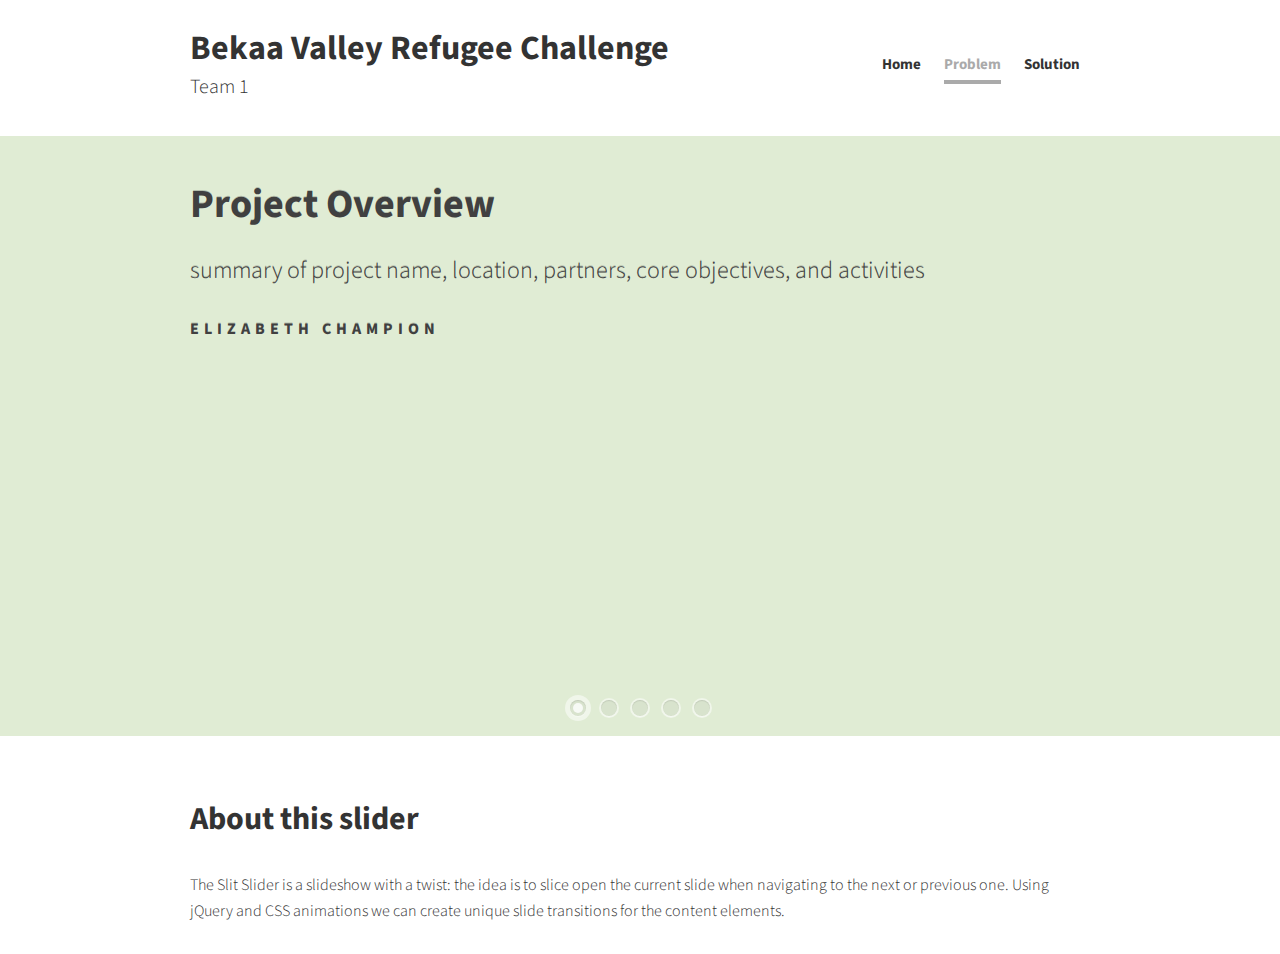
<file: problem.html>
<!DOCTYPE html>
<html lang="en">
    <head>
		<meta charset="UTF-8" />
        <meta http-equiv="X-UA-Compatible" content="IE=edge,chrome=1"> 
        <title>Bekaa Valley Refugee Challenge</title>
        <meta name="viewport" content="width=device-width, initial-scale=1.0"> 
        <meta name="description" content="Bekaa Valley Refugee Challenge" />
        <meta name="keywords" content="slit slider, plugin, css3, transitions, jquery, fullscreen, autoplay" />
        <meta name="author" content="Codrops" />
        <link rel="shortcut icon" href="../favicon.ico"> 
		<link rel="stylesheet" type="text/css" href="css/demo.css" />
        <link rel="stylesheet" type="text/css" href="css/style.css" />
        <link rel="stylesheet" type="text/css" href="css/custom.css" />
        <link href="https://fonts.googleapis.com/css?family=Source+Sans+Pro" rel="stylesheet">
		<script type="text/javascript" src="js/modernizr.custom.79639.js"></script>
		<noscript>
			<link rel="stylesheet" type="text/css" href="css/styleNoJS.css" />
		</noscript>
    </head>
    <body>
        
        <div class="container demo-2">
		
            <header class="clearfix">
			
				<h1>Bekaa Valley Refugee Challenge<span>Team 1</span></h1>
				
				<nav class="codrops-demos">
					<a href="index.html">Home</a>
					<a class="current-demo" href="problem.html">Problem</a>
                    <a href="solution.html">Solution</a>
				</nav>
				
			</header>

            <div id="slider" class="sl-slider-wrapper">

				<div class="sl-slider">
				
					<div class="sl-slide" data-orientation="horizontal" data-slice1-rotation="-25" data-slice2-rotation="-25" data-slice1-scale="2" data-slice2-scale="2">
						<div class="sl-slide-inner">
							<div class="bg-img bg-img-1"></div>
							<h2>Project Overview</h2>
							<blockquote><p>summary of project name, location, partners, core objectives, and activities</p><cite>Elizabeth Champion</cite></blockquote>
						</div>
					</div>
					
					<div class="sl-slide" data-orientation="vertical" data-slice1-rotation="10" data-slice2-rotation="-15" data-slice1-scale="1.5" data-slice2-scale="1.5">
						<div class="sl-slide-inner">
							<div class="bg-img bg-img-2"></div>
							<h2>Context and Needs</h2>
							<blockquote><p>country context, protection needs and risk, and process of assessment</p><cite>Misty Ouyang</cite></blockquote>
						</div>
					</div>
					
					<div class="sl-slide" data-orientation="horizontal" data-slice1-rotation="3" data-slice2-rotation="3" data-slice1-scale="2" data-slice2-scale="1">
						<div class="sl-slide-inner">
							<div class="bg-img bg-img-3"></div>
							<h2>Process and Activities</h2>
							<blockquote><p>methodology and key activities of the project</p><cite>Chance Rogala</cite></blockquote>
						</div>
					</div>
					
					<div class="sl-slide" data-orientation="vertical" data-slice1-rotation="-5" data-slice2-rotation="25" data-slice1-scale="2" data-slice2-scale="1">
						<div class="sl-slide-inner">
							<div class="bg-img bg-img-4"></div>
							<h2>Partners and Resources</h2>
							<blockquote><p>partner organizations as well as human, financial and other resources</p><cite>Daniel Burke</cite></blockquote>
						</div>
					</div>
					
					<div class="sl-slide" data-orientation="horizontal" data-slice1-rotation="-5" data-slice2-rotation="10" data-slice1-scale="2" data-slice2-scale="1">
						<div class="sl-slide-inner">
							<div class="bg-img bg-img-5"></div>
							<h2>Participation and Accountability</h2>
							<blockquote><p>participation of diverse persons of concern in the project as well as accountability mechanisms</p><cite>Christopher Trinh</cite></blockquote>
						</div>
					</div>
				</div><!-- /sl-slider -->

				<nav id="nav-dots" class="nav-dots">
					<span class="nav-dot-current"></span>
					<span></span>
					<span></span>
					<span></span>
					<span></span>
				</nav>

			</div><!-- /slider-wrapper -->

			<div class="content-wrapper">
				<h2>About this slider</h2>
				<p>The Slit Slider is a slideshow with a twist: the idea is to slice open the current slide when navigating to the next or previous one. Using jQuery and CSS animations we can create unique slide transitions for the content elements. </p>
			</div>

        </div>
		<script type="text/javascript" src="http://ajax.googleapis.com/ajax/libs/jquery/1.8.2/jquery.min.js"></script>
		<script type="text/javascript" src="js/jquery.ba-cond.min.js"></script>
		<script type="text/javascript" src="js/jquery.slitslider.js"></script>
		<script type="text/javascript">	
			$(function() {
			
				var Page = (function() {

					var $nav = $( '#nav-dots > span' ),
						slitslider = $( '#slider' ).slitslider( {
							onBeforeChange : function( slide, pos ) {

								$nav.removeClass( 'nav-dot-current' );
								$nav.eq( pos ).addClass( 'nav-dot-current' );

							}
						} ),

						init = function() {

							initEvents();
							
						},
						initEvents = function() {

							$nav.each( function( i ) {
							
								$( this ).on( 'click', function( event ) {
									
									var $dot = $( this );
									
									if( !slitslider.isActive() ) {

										$nav.removeClass( 'nav-dot-current' );
										$dot.addClass( 'nav-dot-current' );
									
									}
									
									slitslider.jump( i + 1 );
									return false;
								
								} );
								
							} );

						};

						return { init : init };

				})();

				Page.init();

				/**
				 * Notes: 
				 * 
				 * example how to add items:
				 */

				/*
				
				var $items  = $('<div class="sl-slide sl-slide-color-2" data-orientation="horizontal" data-slice1-rotation="-5" data-slice2-rotation="10" data-slice1-scale="2" data-slice2-scale="1"><div class="sl-slide-inner bg-1"><div class="sl-deco" data-icon="t"></div><h2>some text</h2><blockquote><p>bla bla</p><cite>Margi Clarke</cite></blockquote></div></div>');
				
				// call the plugin's add method
				ss.add($items);

				*/
			
			});
		</script>
	</body>
</html>
</file>
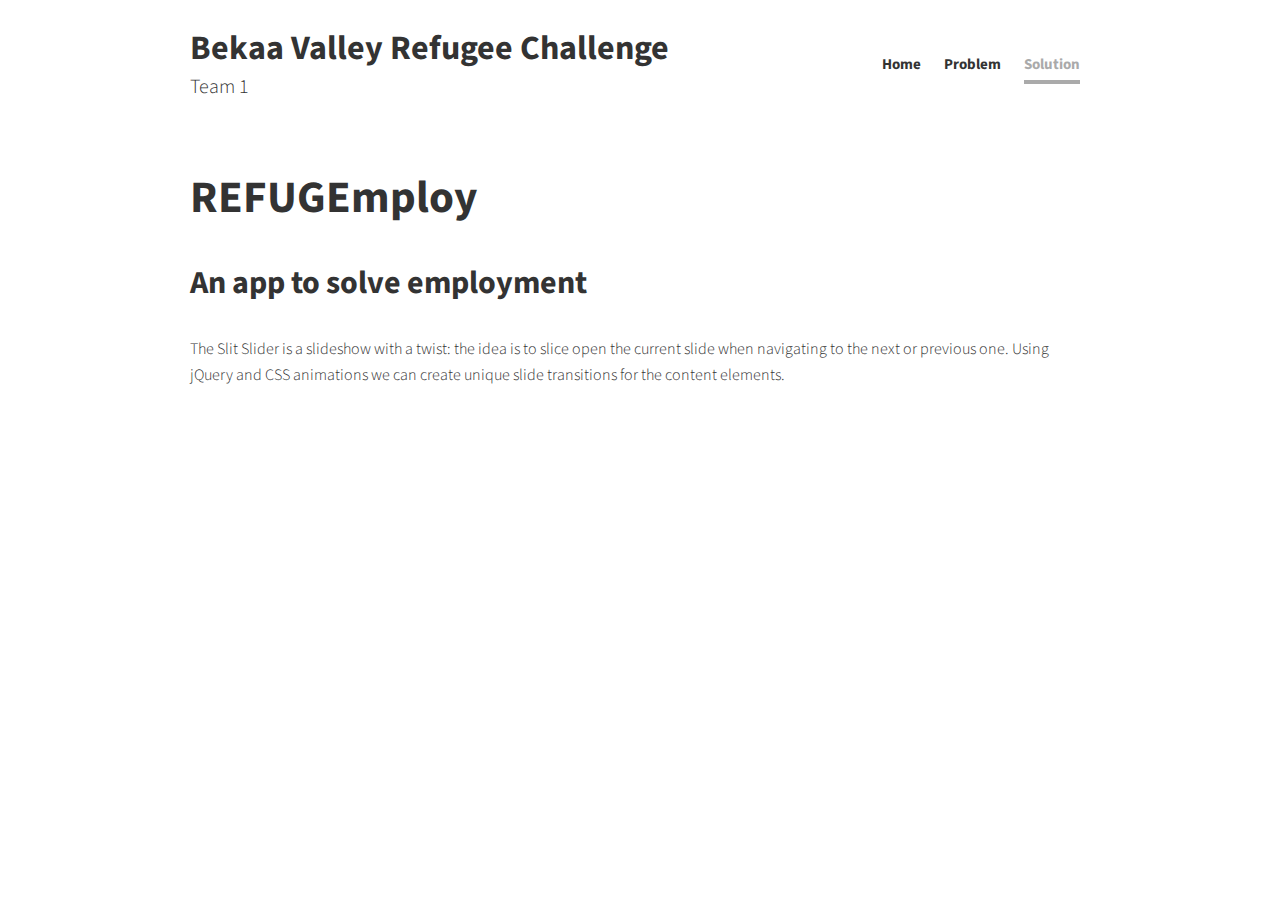
<file: solution.html>
<!DOCTYPE html>
<html lang="en">
    <head>
		<meta charset="UTF-8" />
        <meta http-equiv="X-UA-Compatible" content="IE=edge,chrome=1"> 
        <title>Bekaa Valley Refugee Challenge</title>
        <meta name="viewport" content="width=device-width, initial-scale=1.0"> 
        <meta name="description" content="Bekaa Valley Refugee Challenge" />
        <meta name="keywords" content="slit slider, plugin, css3, transitions, jquery, fullscreen, autoplay" />
        <meta name="author" content="Codrops" />
        <link rel="shortcut icon" href="../favicon.ico"> 
		<link rel="stylesheet" type="text/css" href="css/demo.css" />
        <link rel="stylesheet" type="text/css" href="css/style.css" />
        <link rel="stylesheet" type="text/css" href="css/custom.css" />
        <link href="https://fonts.googleapis.com/css?family=Source+Sans+Pro" rel="stylesheet">
		<script type="text/javascript" src="js/modernizr.custom.79639.js"></script>
		<noscript>
			<link rel="stylesheet" type="text/css" href="css/styleNoJS.css" />
		</noscript>
    </head>
    <body>
        
        <div class="container demo-2">
		
            <header class="clearfix">
			
				<h1>Bekaa Valley Refugee Challenge<span>Team 1</span></h1>
				
				<nav class="codrops-demos">
					<a href="index.html">Home</a>
					<a href="problem.html">Problem</a>
                    <a class="current-demo" href="solution.html">Solution</a>
				</nav>
				
			</header>

			<div class="content-wrapper">
                <h1>REFUGEmploy</h1>
				<h2>An app to solve employment</h2>
				<p>The Slit Slider is a slideshow with a twist: the idea is to slice open the current slide when navigating to the next or previous one. Using jQuery and CSS animations we can create unique slide transitions for the content elements. </p>
			</div>

        </div>
		<script type="text/javascript" src="http://ajax.googleapis.com/ajax/libs/jquery/1.8.2/jquery.min.js"></script>
		<script type="text/javascript" src="js/jquery.ba-cond.min.js"></script>
		<script type="text/javascript" src="js/jquery.slitslider.js"></script>
		<script type="text/javascript">	
			$(function() {
			
				var Page = (function() {

					var $nav = $( '#nav-dots > span' ),
						slitslider = $( '#slider' ).slitslider( {
							onBeforeChange : function( slide, pos ) {

								$nav.removeClass( 'nav-dot-current' );
								$nav.eq( pos ).addClass( 'nav-dot-current' );

							}
						} ),

						init = function() {

							initEvents();
							
						},
						initEvents = function() {

							$nav.each( function( i ) {
							
								$( this ).on( 'click', function( event ) {
									
									var $dot = $( this );
									
									if( !slitslider.isActive() ) {

										$nav.removeClass( 'nav-dot-current' );
										$dot.addClass( 'nav-dot-current' );
									
									}
									
									slitslider.jump( i + 1 );
									return false;
								
								} );
								
							} );

						};

						return { init : init };

				})();

				Page.init();

				/**
				 * Notes: 
				 * 
				 * example how to add items:
				 */

				/*
				
				var $items  = $('<div class="sl-slide sl-slide-color-2" data-orientation="horizontal" data-slice1-rotation="-5" data-slice2-rotation="10" data-slice1-scale="2" data-slice2-scale="1"><div class="sl-slide-inner bg-1"><div class="sl-deco" data-icon="t"></div><h2>some text</h2><blockquote><p>bla bla</p><cite>Margi Clarke</cite></blockquote></div></div>');
				
				// call the plugin's add method
				ss.add($items);

				*/
			
			});
		</script>
	</body>
</html>
</file>
<file: css/demo.css>
/* General Demo Style */
@import url(http://fonts.googleapis.com/css?family=Lato:300,400,700);

@font-face {
    font-family: 'AnimalsNormal';
    src: url('fonts/animals-webfont.eot');
    src: url('fonts/animals-webfont.eot?#iefix') format('embedded-opentype'),
         url('fonts/animals-webfont.woff') format('woff'),
         url('fonts/animals-webfont.ttf') format('truetype'),
         url('fonts/animals-webfont.svg#AnimalsNormal') format('svg');
    font-weight: normal;
    font-style: normal;
}

html { height: 100%; }

*,
*:after,
*:before {
	-webkit-box-sizing: border-box;
	-moz-box-sizing: border-box;
	box-sizing: border-box;
	padding: 0;
	margin: 0;
}

/* Clearfix hack by Nicolas Gallagher: http://nicolasgallagher.com/micro-clearfix-hack/ */
.clearfix:after {
	content: "";
	display: table;
	clear: both;
}

body {
    font-family: 'Source Sans Pro', Calibri, Arial, sans-serif;
    background: #fff;
    font-weight: 300;
    font-size: 15px;
    color: #333;
    -webkit-font-smoothing: antialiased;
}

a {
	color: #555;
	text-decoration: none;
}

.container {
	width: 100%;
	position: relative;
}

.container.demo-1 {
	height: 100%;
	position: absolute;
}

.clr {
	clear: both;
	padding: 0;
	height: 0;
	margin: 0;
}

.main {
	width: 90%;
	margin: 0 auto;
	position: relative;
}

.container > header,
.content-wrapper {
	padding: 30px;
	width: 80%;
	max-width: 960px;
	margin: 0 auto;
}

.content-wrapper h1{
    font-size: 3em;
}

.content-wrapper h2{
    font-size: 32px;
    padding-top: 30px;
}

.content-wrapper p{
	padding-top: 30px;
	line-height: 26px;
    font-size: 16px;
}

.container > header h1 {
	font-size: 34px;
	line-height: 38px;
	margin: 0;
	font-weight: 700;
	color: #333;
	float: left;
}

.container > header h1 span {
	display: block;
	font-size: 20px;
	font-weight: 300;
}


/* Header Style */
.codrops-top {
	line-height: 24px;
	font-size: 11px;
	background: #fff;
	background: rgba(255, 255, 255, 0.8);
	text-transform: uppercase;
	z-index: 9999;
	position: relative;
	font-family: Cambria, Georgia, serif;
	box-shadow: 1px 0px 2px rgba(0,0,0,0.2);
}

.codrops-top a {
	padding: 0px 10px;
	letter-spacing: 1px;
	color: #333;
	display: inline-block;
}

.codrops-top a:hover {
	background: rgba(255,255,255,0.6);
}

.codrops-top span.right {
	float: right;
}

.codrops-top span.right a {
	float: left;
	display: block;
}

/* Demo Buttons Style */
.codrops-demos {
	float: right;
	padding-top: 10px;
}

.demo-1 .codrops-demos {
	position: absolute;
	z-index: 2000;
	top: 30px;
	left: 30px;
}

.codrops-demos a {
    display: inline-block;
    margin: 10px;
    color: #333;
    font-weight: 700;
    line-height: 30px;
    border-bottom: 4px solid transparent;
}

.codrops-demos a:hover {
	color: #883d59;
	border-color: #883d59;
}

.codrops-demos a.current-demo,
.codrops-demos a.current-demo:hover {
	color: #aaa;
	border-color: #aaa;
}
</file>
<file: css/style.css>
.sl-slider-wrapper {
	width: 800px;
	height: 400px;
	margin: 0 auto;
	position: relative;
	overflow: hidden;
}

.sl-slider {
	position: absolute;
	top: 0;
	left: 0;
}

/* Slide wrapper and slides */

.sl-slide,
.sl-slides-wrapper,
.sl-slide-inner {
	position: absolute;
	width: 100%;
	height: 100%;
	top: 0;
	left: 0;
} 

.sl-slide {
	z-index: 1;
}

/* The duplicate parts/slices */

.sl-content-slice {
	overflow: hidden;
	position: absolute;
	-webkit-box-sizing: content-box;
	-moz-box-sizing: content-box;
	box-sizing: content-box;
	background: #fff;
	-webkit-backface-visibility: hidden;
	-moz-backface-visibility: hidden;
	-o-backface-visibility: hidden;
	-ms-backface-visibility: hidden;
	backface-visibility: hidden;
	opacity : 1;
}

/* Horizontal slice */

.sl-slide-horizontal .sl-content-slice {
	width: 100%;
	height: 50%;
	left: -200px;
	-webkit-transform: translateY(0%) scale(1);
	-moz-transform: translateY(0%) scale(1);
	-o-transform: translateY(0%) scale(1);
	-ms-transform: translateY(0%) scale(1);
	transform: translateY(0%) scale(1);
}

.sl-slide-horizontal .sl-content-slice:first-child {
	top: -200px;
	padding: 200px 200px 0px 200px;
}

.sl-slide-horizontal .sl-content-slice:nth-child(2) {
	top: 50%;
	padding: 0px 200px 200px 200px;
}

/* Vertical slice */

.sl-slide-vertical .sl-content-slice {
	width: 50%;
	height: 100%;
	top: -200px;
	-webkit-transform: translateX(0%) scale(1);
	-moz-transform: translateX(0%) scale(1);
	-o-transform: translateX(0%) scale(1);
	-ms-transform: translateX(0%) scale(1);
	transform: translateX(0%) scale(1);
}

.sl-slide-vertical .sl-content-slice:first-child {
	left: -200px;
	padding: 200px 0px 200px 200px;
}

.sl-slide-vertical .sl-content-slice:nth-child(2) {
	left: 50%;
	padding: 200px 200px 200px 0px;
}

/* Content wrapper */
/* Width and height is set dynamically */
.sl-content-wrapper {
	position: absolute;
}

.sl-content {
	width: 100%;
	height: 100%;
	background: #fff;
}

/* Default styles for background colors */
.sl-slide-horizontal .sl-slide-inner {
	background: #ddd;
}

.sl-slide-vertical .sl-slide-inner {
	background: #ccc;
}
</file>
<file: css/custom.css>
.demo-1 .sl-slider-wrapper {
	position: absolute;
	width: 100%;
	height: 100%;
	top: 0;
	left: 0;
}

.demo-2 .sl-slider-wrapper {
	width: 100%;
	height: 600px;
	overflow: hidden;
	position: relative;
}

.demo-2 .sl-slider h2,
.demo-2 .sl-slider blockquote {
	padding: 40px 30px 10px 30px;
	width: 80%;
	max-width: 960px;
	color: #404040;
	margin: 0 auto;
	position: relative;
	z-index: 100;
}

.demo-2 .sl-slider h2 {
	font-size: 40px;
	text-shadow: 0 -1px 0 rgba(0,0,0,0.2);
}

.demo-2 .sl-slider h3,
.demo-2 .sl-slider blockquote {
	padding: 20px 30px 10px 30px;
	width: 80%;
	max-width: 960px;
	color: #404040;
	margin: 0 auto;
	position: relative;
	z-index: 100;
}

.demo-2 .sl-slider h3 {
	font-size: 40px;
	text-shadow: 0 -1px 0 rgba(0,0,0,0.2);
}

.demo-2 .sl-slider blockquote {
	font-size: 24px;
	padding-top: 10px;
	font-weight: 300;
	text-shadow: 0 -1px 0 rgba(0,0,0,0.2);
}

.demo-2 .sl-slider blockquote cite {
	font-size: 16px;
	font-weight: 700;
	font-style: normal;
	text-transform: uppercase;
	letter-spacing: 5px;
	padding-top: 30px;
	display: inline-block;
}

.demo-2 .bg-img {
	padding: 200px;
	-webkit-box-sizing: content-box;
	-moz-box-sizing: content-box;
	box-sizing: content-box;
	position: absolute;
	top: -200px;
	left: -200px;
	width: 100%;
	height: 100%;
	-webkit-background-size: cover;
	-moz-background-size: cover;
	background-size: cover;
	background-position: center center;
}

/* Custom navigation arrows */

.nav-arrows span {
	position: absolute;
	z-index: 2000;
	top: 50%;
	width: 40px;
	height: 40px;
	border: 8px solid #ddd;
	border: 8px solid rgba(150,150,150,0.4);
	text-indent: -90000px;
	margin-top: -40px;
	cursor: pointer;
	
	-webkit-transform: rotate(45deg);
	-moz-transform: rotate(45deg);
	-o-transform: rotate(45deg);
	-ms-transform: rotate(45deg);
	transform: rotate(45deg);
}

.nav-arrows span:hover {
	border-color: rgba(150,150,150,0.9);
}

.nav-arrows span.nav-arrow-prev {
	left: 5%;
	border-right: none;
	border-top: none;
}

.nav-arrows span.nav-arrow-next {
	right: 5%;
	border-left: none;
	border-bottom: none;
}

/* Custom navigation dots */

.nav-dots {
	text-align: center;
	position: absolute;
	bottom: 2%;
	height: 30px;
	width: 100%;
	left: 0;
	z-index: 1000;
}

.nav-dots span {
	display: inline-block;
	position: relative;
	width: 16px;
	height: 16px;
	border-radius: 50%;
	margin: 3px;
	background: #ddd;
	background: rgba(150,150,150,0.4);
	cursor: pointer;
	box-shadow: 
		0 1px 1px rgba(255,255,255,0.4), 
		inset 0 1px 1px rgba(0,0,0,0.1);
}

.demo-2 .nav-dots span {
	background: rgba(150,150,150,0.1);
	margin: 6px;
	-webkit-transition: all 0.2s;
	-moz-transition: all 0.2s;
	-ms-transition: all 0.2s;
	-o-transition: all 0.2s;
	transition: all 0.2s;
	box-shadow: 
		0 1px 1px rgba(255,255,255,0.4), 
		inset 0 1px 1px rgba(0,0,0,0.1),
		0 0 0 2px rgba(255,255,255,0.5);
}

.demo-2 .nav-dots span.nav-dot-current,
.demo-2 .nav-dots span:hover {
	box-shadow: 
		0 1px 1px rgba(255,255,255,0.4), 
		inset 0 1px 1px rgba(0,0,0,0.1),
		0 0 0 5px rgba(255,255,255,0.5);
}

.nav-dots span.nav-dot-current:after {
	content: "";
	position: absolute;
	width: 10px;
	height: 10px;
	top: 3px;
	left: 3px;
	border-radius: 50%;
	background: rgba(255,255,255,0.8);
}

/* Content elements */

.demo-1 .deco {
	width: 260px;
	height: 260px;
	border: 2px dashed #ddd;
	border: 2px dashed rgba(150,150,150,0.4);
	border-radius: 50%;
	position: absolute;
	bottom: 50%;
	left: 50%;
	margin: 0 0 0 -130px;
}

.demo-1 [data-icon]:after {
    content: attr(data-icon);
    font-family: 'AnimalsNormal';
	color: #999;
	text-shadow: 0 0 1px #999;
	position: absolute;
	width: 220px;
	height: 220px;
	line-height: 220px;
	text-align: center;
	font-size: 100px;
	top: 50%;
	left: 50%;
	margin: -110px 0 0 -110px;
	box-shadow: inset 0 0 0 10px #f7f7f7;
	border-radius: 50%;
}

.demo-1 .sl-slide h2 {
	color: #000;
	text-shadow: 0 0 1px #000;
	padding: 20px;
	position: absolute;
	font-size: 34px;
	font-weight: 700;
	letter-spacing: 13px;
	text-transform: uppercase;
	width: 80%;
	left: 10%;
	text-align: center;
	line-height: 50px;
	bottom: 50%;
	margin: 0 0 -120px 0;
}

.demo-1 .sl-slide blockquote {
	position: absolute;
	width: 100%;
	text-align: center;
	left: 0;
	font-weight: 400;
	font-size: 14px;
	line-height: 20px;
	height: 70px;
	color: #8b8b8b;
	z-index: 2;
	bottom: 50%;
	margin: 0 0 -200px 0;
	padding: 0;
}

.demo-1 .sl-slide blockquote p{
	margin: 0 auto;
	width: 60%;
	max-width: 400px;
	position: relative;
}

.demo-1 .sl-slide blockquote p:before {
	color: #f0f0f0;
	color: rgba(244,244,244,0.65);
	font-family: "Bookman Old Style", Bookman, Garamond, serif;
	position: absolute;
	line-height: 60px;
	width: 75px;
	height: 75px;
	font-size: 200px;
	z-index: -1;
	left: -80px;
	top: 35px;
	content: '\201C';
}

.demo-1 .sl-slide blockquote cite {
	font-size: 10px;
	padding-top: 10px;
	display: inline-block;
	font-style: normal;
	text-transform: uppercase;
	letter-spacing: 4px;
}

/* Custom background colors for slides in first demo */

/* First Slide */
.demo-1 .bg-1 .sl-slide-inner,
.demo-1 .bg-1 .sl-content-slice {
	background: #fff;
}

/* Second Slide */
.demo-1 .bg-2 .sl-slide-inner,
.demo-1 .bg-2 .sl-content-slice {
	background: #000;
}

.demo-1 .bg-2 [data-icon]:after,
.demo-1 .bg-2 h2 {
	color: #fff;
}

.demo-1 .bg-2 blockquote:before {
	color: #222;
}

/* Third Slide */
.demo-1 .bg-3 .sl-slide-inner,
.demo-1 .bg-3 .sl-content-slice {
	background: #db84ad;
}

.demo-1 .bg-3 .deco {
	border-color: #fff;
	border-color: rgba(255,255,255,0.5);
}

.demo-1 .bg-3 [data-icon]:after {
	color: #fff;
	text-shadow: 0 0 1px #fff;
	box-shadow: inset 0 0 0 10px #b55381;
}

.demo-1 .bg-3 h2,
.demo-1 .bg-3 blockquote{
	color: #fff;
	text-shadow: 0px 1px 1px rgba(0,0,0,0.3);
}

.demo-1 .bg-3 blockquote:before {
	color: #c46c96;
}

/* Forth Slide */
.demo-1 .bg-4 .sl-slide-inner,
.demo-1 .bg-4 .sl-content-slice {
	background: #5bc2ce;
}

.demo-1 .bg-4 .deco {
	border-color: #379eaa;
}

.demo-1 .bg-4 [data-icon]:after {
	text-shadow: 0 0 1px #277d87;
	color: #277d87;
}

.demo-1 .bg-4 h2,
.demo-1 .bg-4 blockquote{
	color: #fff;
	text-shadow: 1px 1px 1px rgba(0,0,0,0.2);
}

.demo-1 .bg-4 blockquote:before {
	color: #379eaa;
}

/* Fifth Slide */
.demo-1 .bg-5 .sl-slide-inner,
.demo-1 .bg-5 .sl-content-slice {
	background: #ffeb41;
}

.demo-1 .bg-5 .deco {
	border-color: #ECD82C;
}

.demo-1 .bg-5 .deco:after {
	color: #000;
	text-shadow: 0 0 1px #000;
}

.demo-1 .bg-5 h2,
.demo-1 .bg-5 blockquote{
	color: #000;
	text-shadow: 1px 1px 1px rgba(0,0,0,0.1);
}

.demo-1 .bg-5 blockquote:before {
	color: #ecd82c;
}

.demo-2 .bg-img-1 {
	background-image: url(../images/bg1.jpg);
}
.demo-2 .bg-img-2 {
	background-image: url(../images/bg2.jpg);
}
.demo-2 .bg-img-3 {
	background-image: url(../images/bg3.jpg);
}
.demo-2 .bg-img-4 {
	background-image: url(../images/bg4.jpg);
}
.demo-2 .bg-img-5 {
	background-image: url(../images/bg5.jpg);
}

/* Animations for content elements */

.sl-trans-elems .deco{
	-webkit-animation: roll 1s ease-out both, fadeIn 1s ease-out both;
	-moz-animation: roll 1s ease-out both, fadeIn 1s ease-out both;
	-o-animation: roll 1s ease-out both, fadeIn 1s ease-out both;
	-ms-animation: roll 1s ease-out both, fadeIn 1s ease-out both;
	animation: roll 1s ease-out both, fadeIn 1s ease-out both;
}
.sl-trans-elems h2{
	-webkit-animation: moveUp 1s ease-in-out both;
	-moz-animation: moveUp 1s ease-in-out both;
	-o-animation: moveUp 1s ease-in-out both;
	-ms-animation: moveUp 1s ease-in-out both;
	animation: moveUp 1s ease-in-out both;
}
.sl-trans-elems h3{
	-webkit-animation: moveUp 1s ease-in-out both;
	-moz-animation: moveUp 1s ease-in-out both;
	-o-animation: moveUp 1s ease-in-out both;
	-ms-animation: moveUp 1s ease-in-out both;
	animation: moveUp 1s ease-in-out both;
}
.sl-trans-elems blockquote{
	-webkit-animation: fadeIn 0.5s linear 0.5s both;
	-moz-animation: fadeIn 0.5s linear 0.5s both;
	-o-animation: fadeIn 0.5s linear 0.5s both;
	-ms-animation: fadeIn 0.5s linear 0.5s both;
	animation: fadeIn 0.5s linear 0.5s both;
}
.sl-trans-back-elems .deco{
	-webkit-animation: scaleDown 1s ease-in-out both;
	-moz-animation: scaleDown 1s ease-in-out both;
	-o-animation: scaleDown 1s ease-in-out both;
	-ms-animation: scaleDown 1s ease-in-out both;
	animation: scaleDown 1s ease-in-out both;
}
.sl-trans-back-elems h2{
	-webkit-animation: fadeOut 1s ease-in-out both;
	-moz-animation: fadeOut 1s ease-in-out both;
	-o-animation: fadeOut 1s ease-in-out both;
	-ms-animation: fadeOut 1s ease-in-out both;
	animation: fadeOut 1s ease-in-out both;
}
.sl-trans-back-elems h3{
	-webkit-animation: fadeOut 1s ease-in-out both;
	-moz-animation: fadeOut 1s ease-in-out both;
	-o-animation: fadeOut 1s ease-in-out both;
	-ms-animation: fadeOut 1s ease-in-out both;
	animation: fadeOut 1s ease-in-out both;
}
.sl-trans-back-elems blockquote{
	-webkit-animation: fadeOut 1s linear both;
	-moz-animation: fadeOut 1s linear both;
	-o-animation: fadeOut 1s linear both;
	-ms-animation: fadeOut 1s linear both;
	animation: fadeOut 1s linear both;
}
@-webkit-keyframes roll{
	0% {-webkit-transform: translateX(500px) rotate(360deg);}
	100% {-webkit-transform: translateX(0px) rotate(0deg);}
}
@-moz-keyframes roll{
	0% {-moz-transform: translateX(500px) rotate(360deg); opacity: 0;}
	100% {-moz-transform: translateX(0px) rotate(0deg); opacity: 1;}
}
@-o-keyframes roll{
	0% {-o-transform: translateX(500px) rotate(360deg); opacity: 0;}
	100% {-o-transform: translateX(0px) rotate(0deg); opacity: 1;}
}
@-ms-keyframes roll{
	0% {-ms-transform: translateX(500px) rotate(360deg); opacity: 0;}
	100% {-ms-transform: translateX(0px) rotate(0deg); opacity: 1;}
}
@keyframes roll{
	0% {transform: translateX(500px) rotate(360deg); opacity: 0;}
	100% {transform: translateX(0px) rotate(0deg); opacity: 1;}
}
@-webkit-keyframes moveUp{
	0% {-webkit-transform: translateY(40px);}
	100% {-webkit-transform: translateY(0px);}
}
@-moz-keyframes moveUp{
	0% {-moz-transform: translateY(40px);}
	100% {-moz-transform: translateY(0px);}
}
@-o-keyframes moveUp{
	0% {-o-transform: translateY(40px);}
	100% {-o-transform: translateY(0px);}
}
@-ms-keyframes moveUp{
	0% {-ms-transform: translateY(40px);}
	100% {-ms-transform: translateY(0px);}
}
@keyframes moveUp{
	0% {transform: translateY(40px);}
	100% {transform: translateY(0px);}
}
@-webkit-keyframes fadeIn{
	0% {opacity: 0;}
	100% {opacity: 1;}
}
@-moz-keyframes fadeIn{
	0% {opacity: 0;}
	100% {opacity: 1;}
}
@-o-keyframes fadeIn{
	0% {opacity: 0;}
	100% {opacity: 1;}
}
@-ms-keyframes fadeIn{
	0% {opacity: 0;}
	100% {opacity: 1;}
}
@keyframes fadeIn{
	0% {opacity: 0;}
	100% {opacity: 1;}
}
@-webkit-keyframes scaleDown{
	0% {-webkit-transform: scale(1);}
	100% {-webkit-transform: scale(0.5);}
}
@-moz-keyframes scaleDown{
	0% {-moz-transform: scale(1);}
	100% {-moz-transform: scale(0.5);}
}
@-o-keyframes scaleDown{
	0% {-o-transform: scale(1);}
	100% {-o-transform: scale(0.5);}
}
@-ms-keyframes scaleDown{
	0% {-ms-transform: scale(1);}
	100% {-ms-transform: scale(0.5);}
}
@keyframes scaleDown{
	0% {transform: scale(1);}
	100% {transform: scale(0.5);}
}
@-webkit-keyframes fadeOut{
	0% {opacity: 1;}
	100% {opacity: 0;}
}
@-moz-keyframes fadeOut{
	0% {opacity: 1;}
	100% {opacity: 0;}
}
@-o-keyframes fadeOut{
	0% {opacity: 1;}
	100% {opacity: 0;}
}
@-ms-keyframes fadeOut{
	0% {opacity: 1;}
	100% {opacity: 0;}
}
@keyframes fadeOut{
	0% {opacity: 1;}
	100% {opacity: 0;}
}


/* Media Queries for custom slider */

@media screen and (max-width: 660px) {
	.demo-1 .deco {
		width: 130px;
		height: 130px;
		margin-left: -65px;
		margin-bottom: 50px;
	}

	.demo-1 [data-icon]:after {
		width: 110px;
		height: 110px;
		line-height: 110px;
		font-size: 40px;
		margin: -55px 0 0 -55px;
	}

	.demo-1 .sl-slide blockquote {
		margin-bottom: -120px;
	}

	.demo-1 .sl-slide h2 {
		line-height: 22px;
		font-size: 18px;
		margin-bottom: -40px;
		letter-spacing: 8px;
	}

	.demo-1 .sl-slide blockquote p:before {
		line-height: 10px;
		width: 40px;
		height: 40px;
		font-size: 120px;
		left: -45px;
	}

	.demo-2 .sl-slider-wrapper {
		height: 500px;
	}

	.demo-2 .sl-slider h2 {
		font-size: 36px;
	}

	.demo-2 .sl-slider blockquote {
		font-size: 16px;
	}

}
</file>
<file: css/styleNoJS.css>
.sl-slider-wrapper {
	overflow: visible !important;
	margin: 0 auto;
}

/* Slide wrapper and slides */

.sl-slider,
.sl-slide,
.sl-slides-wrapper,
.sl-slide-inner {
	position: relative;
	width: 100%;
	height: 100%;
	background: #fff;
} 

.demo-1 .sl-slide blockquote {
	width: 50%;
	left: 25%;
}

.demo-2 .bg-img {
	padding: 0;
	top: 0;
	left: 0;
}

.nav-arrows,
.nav-dots {
	display: none;
}
</file>
